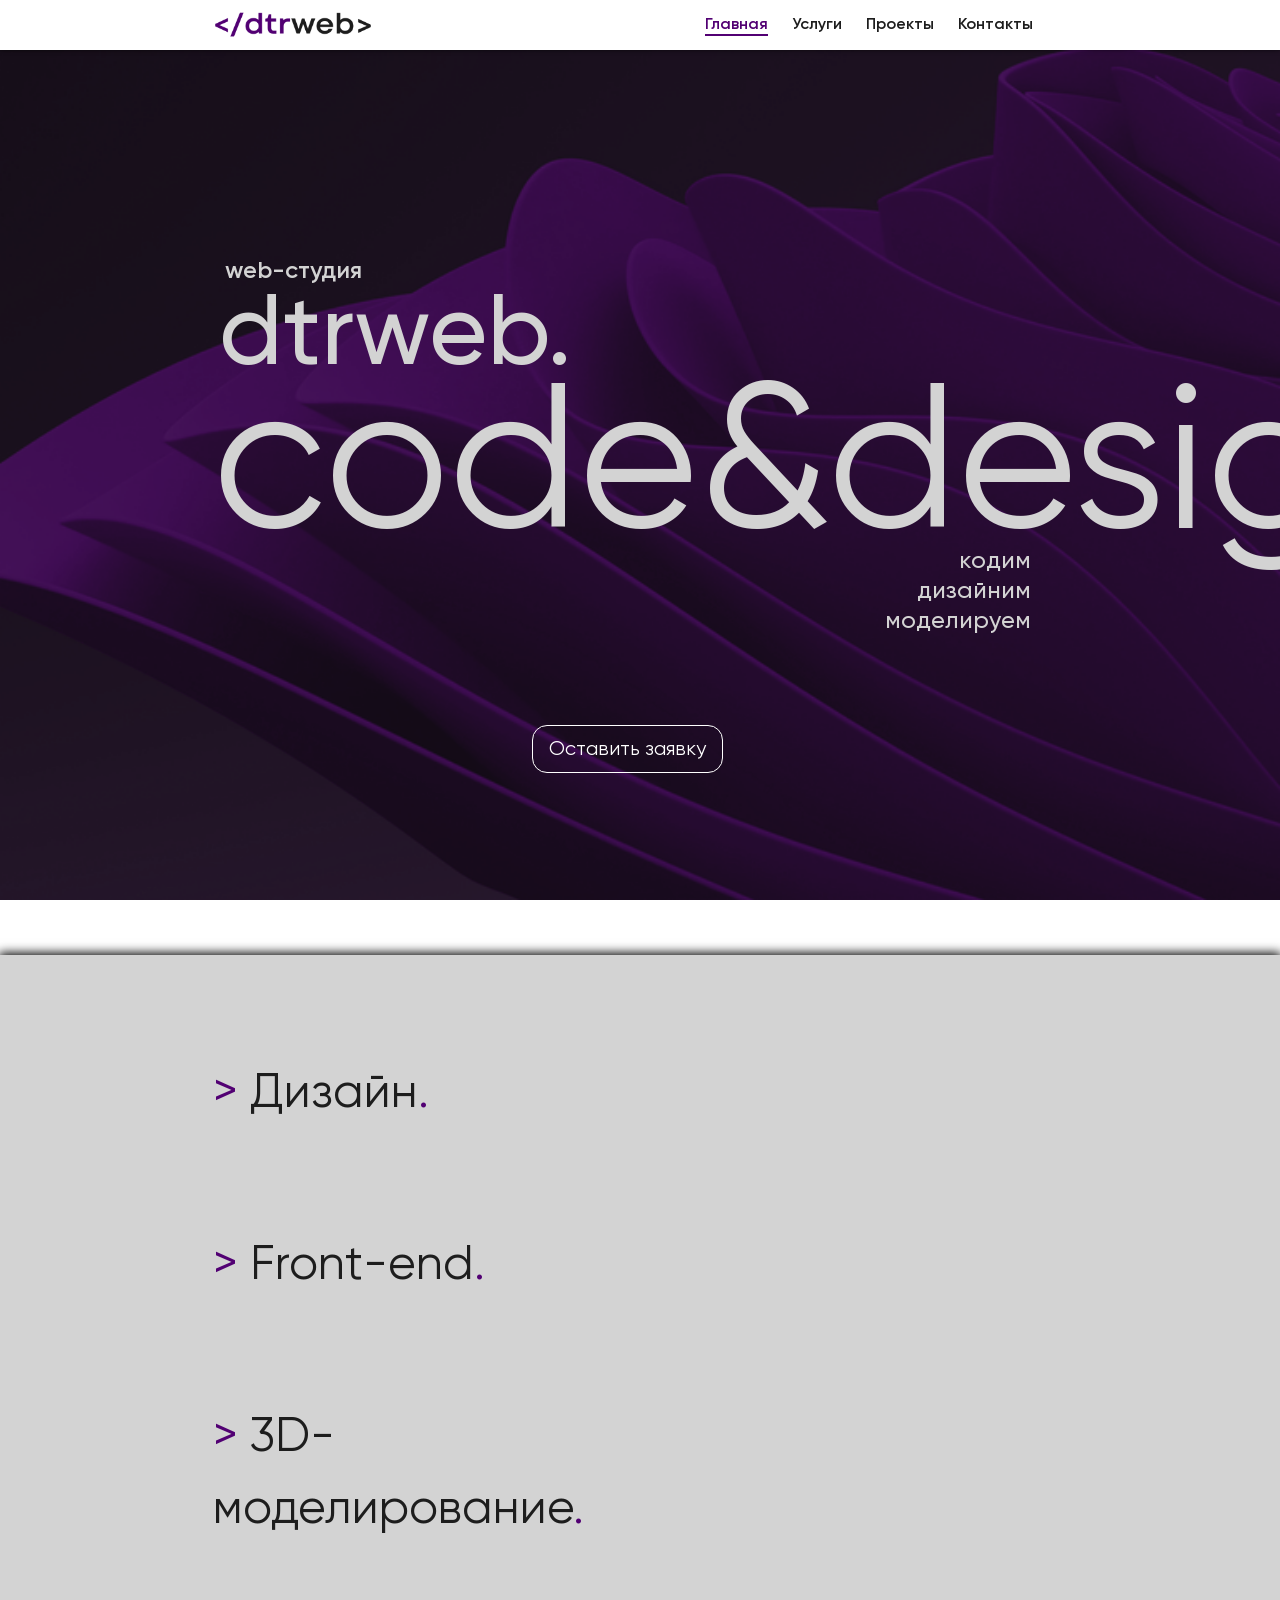
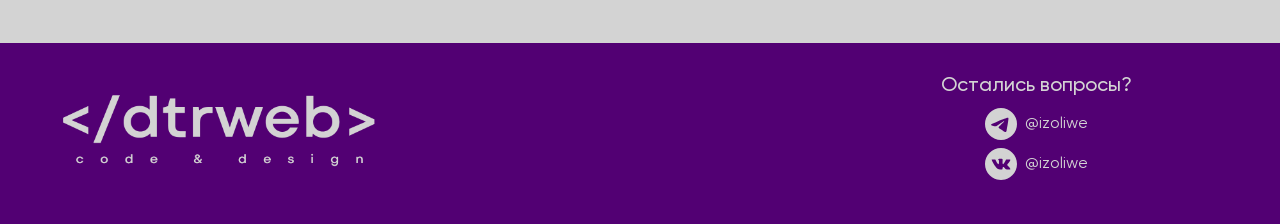
<file: index.html>
<!DOCTYPE html>
<html lang="ru">
<head>
	<meta charset="UTF-8">
	<meta name="viewport" content="width=device-width, initial-scale=1.0">
	<title>dtrweb</title>
	<link href="https://cdn.jsdelivr.net/npm/bootstrap@5.3.0-alpha1/dist/css/bootstrap.min.css" rel="stylesheet" integrity="sha384-GLhlTQ8iRABdZLl6O3oVMWSktQOp6b7In1Zl3/Jr59b6EGGoI1aFkw7cmDA6j6gD" crossorigin="anonymous">
	<link rel="stylesheet" href="assets/styles/fonts.css">
	<link rel="stylesheet" href="assets/styles/main.css">
	<link rel="stylesheet" href="assets/styles/index.css">
</head>
<body> 
	<header>
		<div class="row">
			<div class="col-2"></div>
			<div class="col-4"><a href="index.html"><img src="assets/img/logo.png" alt="" class="logo"></a></div>
			<div class="col-4">
				<nav>
					<ul>
						<li><a href="index.html" id="home">Главная</a></li>
						<li><a href="services.html" id="services">Услуги</a></li>
						<li><a href="projects.html" id="projects">Проекты</a></li>
						<li><a href="contacts.html" id="contacts">Контакты</a></li>
					</ul>
				</nav>
			</div>
			<div class="col-2"></div>
		</div>
	</header>
	<main>
		<div class="startpage">
			<div class="row">
				<div class="col-2"></div>
				<div class="col-8">
					<h3>web-студия</h3>
					<h2>dtrweb.</h2>
					<div class="maintext">
						<h1>code&design</h1>
						<h4>
						кодим<br>
						дизайним<br>
						моделируем
					</h4>
					</div>
					<div class="button">
						<a href="services.html" class="btn btn-primary btn-lg">Оставить заявку</a>
					</div>
				</div>
				<div class="col-2"></div>
			</div>
		</div>
		</div>
		<div class="services">
			<div class="row">
				<div class="col-2"></div>
				<div class="col-4">
					<article>
						<a href="services.html"><span class="dot">></span> Дизайн<span class="dot">.</span></a>
					</article>
					<article>
						<a href="services.html"><span class="dot">></span> Front-end<span class="dot">.</span></a>
					</article>
					<article><a href="services.html"><span class="dot">></span> 3D-моделирование<span class="dot">.</span></a></article>
				</div>
				<div class="col-4">
				</div>
				<div class="col-2"></div>
			</div>
		</div>
	</main>
	<footer>
		<div class="row">
			<div class="col">
				<a href="index.html"><img src="assets/img/logo_white.png" alt="" class="logo"></a>
			</div>
			<div class="col"></div>
			<div class="col footer_social">
				<h5>Остались вопросы?</h5>
				<ul type="none">
					<li><a href="https://t.me/izoliwe">
						<svg xmlns="http://www.w3.org/2000/svg" width="32" fill="#d3d3d3" class="bi bi-telegram" viewBox="0 0 16 16"><path d="M16 8A8 8 0 1 1 0 8a8 8 0 0 1 16 0zM8.287 5.906c-.778.324-2.334.994-4.666 2.01-.378.15-.577.298-.595.442-.03.243.275.339.69.47l.175.055c.408.133.958.288 1.243.294.26.006.549-.1.868-.32 2.179-1.471 3.304-2.214 3.374-2.23.05-.012.12-.026.166.016.047.041.042.12.037.141-.03.129-1.227 1.241-1.846 1.817-.193.18-.33.307-.358.336a8.154 8.154 0 0 1-.188.186c-.38.366-.664.64.015 1.088.327.216.589.393.85.571.284.194.568.387.936.629.093.06.183.125.27.187.331.236.63.448.997.414.214-.02.435-.22.547-.82.265-1.417.786-4.486.906-5.751a1.426 1.426 0 0 0-.013-.315.337.337 0 0 0-.114-.217.526.526 0 0 0-.31-.093c-.3.005-.763.166-2.984 1.09z"/></svg>
						</svg><span>@izoliwe</span></a></li>
					<li><a href="https://vk.com/izoliwe">
						<svg xmlns="http://www.w3.org/2000/svg" width="32" height="32" fill="#d3d3d3" viewBox="0 0 24 24"><path d="M12 0c-6.627 0-12 5.373-12 12s5.373 12 12 12 12-5.373 12-12-5.373-12-12-12zm6.344 16.163h-1.867c-1.055 0-1.232-.601-2.102-1.469-.785-.785-1.22-.183-1.202.935.006.297-.141.534-.495.534-1.105 0-2.694.156-4.304-1.58-1.647-1.779-3.374-5.348-3.374-5.699 0-.208.172-.301.459-.301h1.898c.503 0 .545.249.686.568.584 1.331 1.981 4.002 2.354 2.511.214-.856.301-2.839-.615-3.01-.52-.096.396-.652 1.722-.652.33 0 .688.035 1.054.12.673.156.676.458.666.898-.034 1.666-.235 2.786.204 3.069.419.271 1.521-1.502 2.104-2.871.159-.378.191-.632.643-.632h2.322c1.216 0-.159 1.748-1.21 3.112-.847 1.099-.802 1.12.183 2.034.701.651 1.53 1.54 1.53 2.043 0 .238-.186.39-.656.39z"/></svg>
						<span>@izoliwe</span></a></li>
				</ul>
			</div>
		</div>
	</footer>
<!-- bootstrap cdn -->
	<script src="https://cdn.jsdelivr.net/npm/bootstrap@5.3.0-alpha1/dist/js/bootstrap.bundle.min.js" integrity="sha384-w76AqPfDkMBDXo30jS1Sgez6pr3x5MlQ1ZAGC+nuZB+EYdgRZgiwxhTBTkF7CXvN" crossorigin="anonymous"></script>
	<!-- livereload -->
	<script>document.write('<script src="http://' + (location.host || 'localhost').split(':')[0] + ':35729/livereload.js?snipver=1"></' + 'script>')</script>
</body>
</html>
</file>
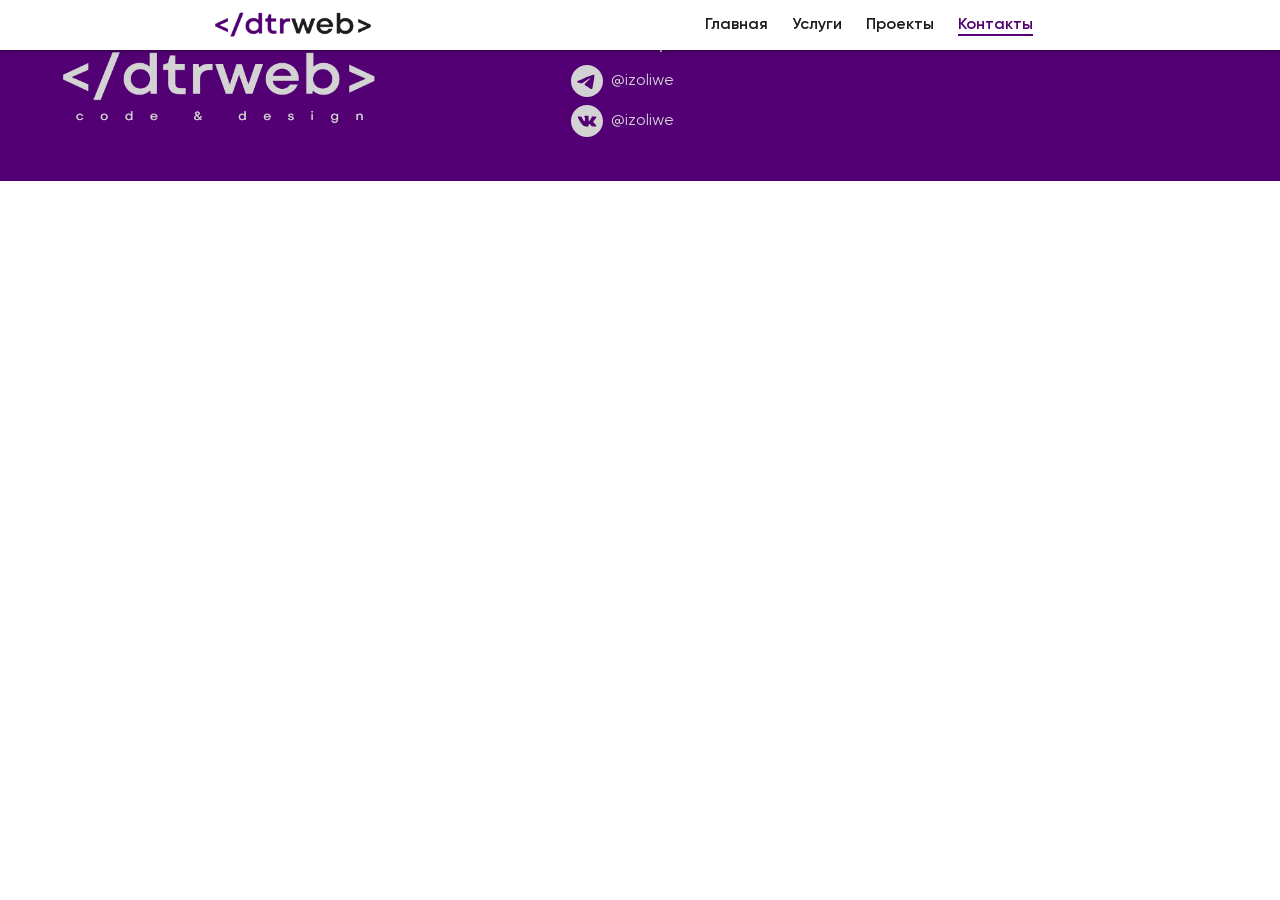
<file: contacts.html>
<!DOCTYPE html>
<html>
<head>
	<meta charset="UTF-8">
	<meta name="viewport" content="width=device-width, initial-scale=1.0">
	<title>dtrweb</title>
	<link href="https://cdn.jsdelivr.net/npm/bootstrap@5.3.0-alpha1/dist/css/bootstrap.min.css" rel="stylesheet" integrity="sha384-GLhlTQ8iRABdZLl6O3oVMWSktQOp6b7In1Zl3/Jr59b6EGGoI1aFkw7cmDA6j6gD" crossorigin="anonymous">
	<link rel="stylesheet" href="assets/styles/fonts.css">
	<link rel="stylesheet" href="assets/styles/main.css">
	<link rel="stylesheet" href="assets/styles/contacts.css">
</head>
<body> 
	<header>
		<div class="row">
			<div class="col-2"></div>
			<div class="col-4"><a href="index.html"><img src="assets/img/logo.png" alt="" class="logo"></a></div>
			<div class="col-4">
				<nav class="header_buttons">
					<ul>
						<li><a href="index.html" id="home">Главная</a></li>
						<li><a href="services.html" id="services">Услуги</a></li>
						<li><a href="projects.html" id="projects">Проекты</a></li>
						<li><a href="contacts.html" id="contacts">Контакты</a></li>
					</ul>
				</nav>
			</div>
			<div class="col-2"></div>
		</div>
	</header>
	<main>
		
	</main>
	<footer>
		<div class="row">
			<div class="col">
				<a href="index.html"><img src="assets/img/logo_white.png" alt="" class="logo"></a>
			</div>
			<div class="col footer_social">
				<h5>Остались вопросы?</h5>
				<ul type="none">
					<li><a href="https://t.me/izoliwe">
						<svg xmlns="http://www.w3.org/2000/svg" width="32" fill="#d3d3d3" class="bi bi-telegram" viewBox="0 0 16 16"><path d="M16 8A8 8 0 1 1 0 8a8 8 0 0 1 16 0zM8.287 5.906c-.778.324-2.334.994-4.666 2.01-.378.15-.577.298-.595.442-.03.243.275.339.69.47l.175.055c.408.133.958.288 1.243.294.26.006.549-.1.868-.32 2.179-1.471 3.304-2.214 3.374-2.23.05-.012.12-.026.166.016.047.041.042.12.037.141-.03.129-1.227 1.241-1.846 1.817-.193.18-.33.307-.358.336a8.154 8.154 0 0 1-.188.186c-.38.366-.664.64.015 1.088.327.216.589.393.85.571.284.194.568.387.936.629.093.06.183.125.27.187.331.236.63.448.997.414.214-.02.435-.22.547-.82.265-1.417.786-4.486.906-5.751a1.426 1.426 0 0 0-.013-.315.337.337 0 0 0-.114-.217.526.526 0 0 0-.31-.093c-.3.005-.763.166-2.984 1.09z"/></svg>
						</svg><span>@izoliwe</span></a></li>
					<li><a href="https://vk.com/izoliwe">
						<svg xmlns="http://www.w3.org/2000/svg" width="32" height="32" fill="#d3d3d3" viewBox="0 0 24 24"><path d="M12 0c-6.627 0-12 5.373-12 12s5.373 12 12 12 12-5.373 12-12-5.373-12-12-12zm6.344 16.163h-1.867c-1.055 0-1.232-.601-2.102-1.469-.785-.785-1.22-.183-1.202.935.006.297-.141.534-.495.534-1.105 0-2.694.156-4.304-1.58-1.647-1.779-3.374-5.348-3.374-5.699 0-.208.172-.301.459-.301h1.898c.503 0 .545.249.686.568.584 1.331 1.981 4.002 2.354 2.511.214-.856.301-2.839-.615-3.01-.52-.096.396-.652 1.722-.652.33 0 .688.035 1.054.12.673.156.676.458.666.898-.034 1.666-.235 2.786.204 3.069.419.271 1.521-1.502 2.104-2.871.159-.378.191-.632.643-.632h2.322c1.216 0-.159 1.748-1.21 3.112-.847 1.099-.802 1.12.183 2.034.701.651 1.53 1.54 1.53 2.043 0 .238-.186.39-.656.39z"/></svg>
						<span>@izoliwe</span></a></li>
				</ul>
			</div>
			<div class="col">
				
			</div>
		</div>
	</footer>
<!-- bootstrap cdn -->
	<script src="https://cdn.jsdelivr.net/npm/bootstrap@5.3.0-alpha1/dist/js/bootstrap.bundle.min.js" integrity="sha384-w76AqPfDkMBDXo30jS1Sgez6pr3x5MlQ1ZAGC+nuZB+EYdgRZgiwxhTBTkF7CXvN" crossorigin="anonymous"></script>
	<!-- livereload -->
	<script>document.write('<script src="http://' + (location.host || 'localhost').split(':')[0] + ':35729/livereload.js?snipver=1"></' + 'script>')</script>
</body>
</html>
</file>
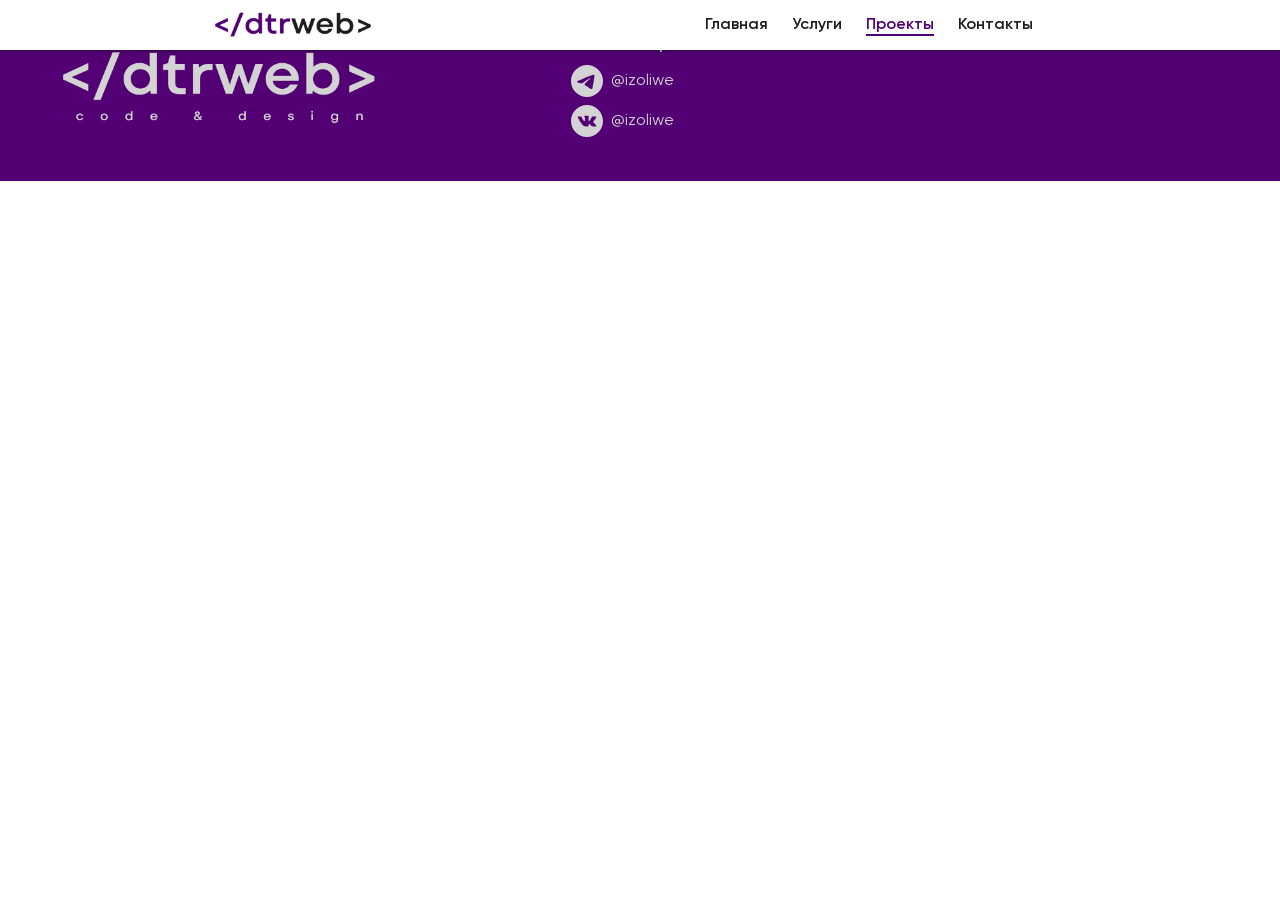
<file: projects.html>
<!DOCTYPE html>
<html>
<head>
	<meta charset="UTF-8">
	<meta name="viewport" content="width=device-width, initial-scale=1.0">
	<title>dtrweb</title>
	<link href="https://cdn.jsdelivr.net/npm/bootstrap@5.3.0-alpha1/dist/css/bootstrap.min.css" rel="stylesheet" integrity="sha384-GLhlTQ8iRABdZLl6O3oVMWSktQOp6b7In1Zl3/Jr59b6EGGoI1aFkw7cmDA6j6gD" crossorigin="anonymous">
	<link rel="stylesheet" href="assets/styles/fonts.css">
	<link rel="stylesheet" href="assets/styles/main.css">
	<link rel="stylesheet" href="assets/styles/projects.css">
</head>
<body> 
	<header>
		<div class="row">
			<div class="col-2"></div>
			<div class="col-4"><a href="index.html"><img src="assets/img/logo.png" alt="" class="logo"></a></div>
			<div class="col-4">
				<nav class="header_buttons">
					<ul>
						<li><a href="index.html" id="home">Главная</a></li>
						<li><a href="services.html" id="services">Услуги</a></li>
						<li><a href="projects.html" id="projects">Проекты</a></li>
						<li><a href="contacts.html" id="contacts">Контакты</a></li>
					</ul>
				</nav>
			</div>
			<div class="col-2"></div>
		</div>
	</header>
	<main>
		
	</main>
	<footer>
		<div class="row">
			<div class="col">
				<a href="index.html"><img src="assets/img/logo_white.png" alt="" class="logo"></a>
			</div>
			<div class="col footer_social">
				<h5>Остались вопросы?</h5>
				<ul type="none">
					<li><a href="https://t.me/izoliwe">
						<svg xmlns="http://www.w3.org/2000/svg" width="32" fill="#d3d3d3" class="bi bi-telegram" viewBox="0 0 16 16"><path d="M16 8A8 8 0 1 1 0 8a8 8 0 0 1 16 0zM8.287 5.906c-.778.324-2.334.994-4.666 2.01-.378.15-.577.298-.595.442-.03.243.275.339.69.47l.175.055c.408.133.958.288 1.243.294.26.006.549-.1.868-.32 2.179-1.471 3.304-2.214 3.374-2.23.05-.012.12-.026.166.016.047.041.042.12.037.141-.03.129-1.227 1.241-1.846 1.817-.193.18-.33.307-.358.336a8.154 8.154 0 0 1-.188.186c-.38.366-.664.64.015 1.088.327.216.589.393.85.571.284.194.568.387.936.629.093.06.183.125.27.187.331.236.63.448.997.414.214-.02.435-.22.547-.82.265-1.417.786-4.486.906-5.751a1.426 1.426 0 0 0-.013-.315.337.337 0 0 0-.114-.217.526.526 0 0 0-.31-.093c-.3.005-.763.166-2.984 1.09z"/></svg>
						</svg><span>@izoliwe</span></a></li>
					<li><a href="https://vk.com/izoliwe">
						<svg xmlns="http://www.w3.org/2000/svg" width="32" height="32" fill="#d3d3d3" viewBox="0 0 24 24"><path d="M12 0c-6.627 0-12 5.373-12 12s5.373 12 12 12 12-5.373 12-12-5.373-12-12-12zm6.344 16.163h-1.867c-1.055 0-1.232-.601-2.102-1.469-.785-.785-1.22-.183-1.202.935.006.297-.141.534-.495.534-1.105 0-2.694.156-4.304-1.58-1.647-1.779-3.374-5.348-3.374-5.699 0-.208.172-.301.459-.301h1.898c.503 0 .545.249.686.568.584 1.331 1.981 4.002 2.354 2.511.214-.856.301-2.839-.615-3.01-.52-.096.396-.652 1.722-.652.33 0 .688.035 1.054.12.673.156.676.458.666.898-.034 1.666-.235 2.786.204 3.069.419.271 1.521-1.502 2.104-2.871.159-.378.191-.632.643-.632h2.322c1.216 0-.159 1.748-1.21 3.112-.847 1.099-.802 1.12.183 2.034.701.651 1.53 1.54 1.53 2.043 0 .238-.186.39-.656.39z"/></svg>
						<span>@izoliwe</span></a></li>
				</ul>
			</div>
			<div class="col">
				
			</div>
		</div>
	</footer>
<!-- bootstrap cdn -->
	<script src="https://cdn.jsdelivr.net/npm/bootstrap@5.3.0-alpha1/dist/js/bootstrap.bundle.min.js" integrity="sha384-w76AqPfDkMBDXo30jS1Sgez6pr3x5MlQ1ZAGC+nuZB+EYdgRZgiwxhTBTkF7CXvN" crossorigin="anonymous"></script>
	<!-- livereload -->
	<script>document.write('<script src="http://' + (location.host || 'localhost').split(':')[0] + ':35729/livereload.js?snipver=1"></' + 'script>')</script>
</body>
</html>
</file>
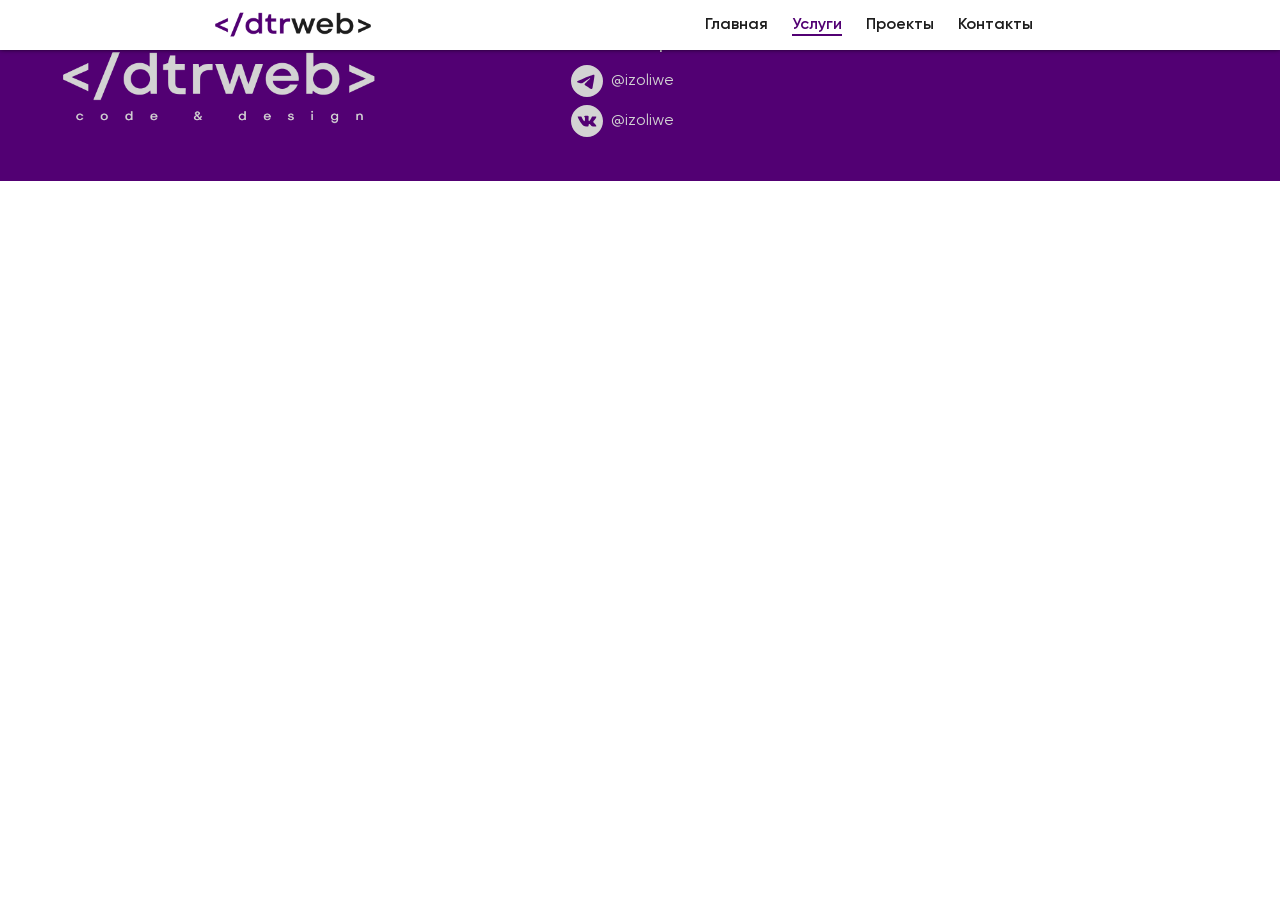
<file: services.html>
<!DOCTYPE html>
<html>
<head>
	<meta charset="UTF-8">
	<meta name="viewport" content="width=device-width, initial-scale=1.0">
	<title>dtrweb</title>
	<link href="https://cdn.jsdelivr.net/npm/bootstrap@5.3.0-alpha1/dist/css/bootstrap.min.css" rel="stylesheet" integrity="sha384-GLhlTQ8iRABdZLl6O3oVMWSktQOp6b7In1Zl3/Jr59b6EGGoI1aFkw7cmDA6j6gD" crossorigin="anonymous">
	<link rel="stylesheet" href="assets/styles/fonts.css">
	<link rel="stylesheet" href="assets/styles/main.css">
	<link rel="stylesheet" href="assets/styles/services.css">
</head>
<body> 
	<header>
		<div class="row">
			<div class="col-2"></div>
			<div class="col-4"><a href="index.html"><img src="assets/img/logo.png" alt="" class="logo"></a></div>
			<div class="col-4">
				<nav class="header_buttons">
					<ul>
						<li><a href="index.html" id="home">Главная</a></li>
						<li><a href="services.html" id="services">Услуги</a></li>
						<li><a href="projects.html" id="projects">Проекты</a></li>
						<li><a href="contacts.html" id="contacts">Контакты</a></li>
					</ul>
				</nav>
			</div>
			<div class="col-2"></div>
		</div>
	</header>
	<main>
		
	</main>
	<footer>
		<div class="row">
			<div class="col">
				<a href="index.html"><img src="assets/img/logo_white.png" alt="" class="logo"></a>
			</div>
			<div class="col footer_social">
				<h5>Остались вопросы?</h5>
				<ul type="none">
					<li><a href="https://t.me/izoliwe">
						<svg xmlns="http://www.w3.org/2000/svg" width="32" fill="#d3d3d3" class="bi bi-telegram" viewBox="0 0 16 16"><path d="M16 8A8 8 0 1 1 0 8a8 8 0 0 1 16 0zM8.287 5.906c-.778.324-2.334.994-4.666 2.01-.378.15-.577.298-.595.442-.03.243.275.339.69.47l.175.055c.408.133.958.288 1.243.294.26.006.549-.1.868-.32 2.179-1.471 3.304-2.214 3.374-2.23.05-.012.12-.026.166.016.047.041.042.12.037.141-.03.129-1.227 1.241-1.846 1.817-.193.18-.33.307-.358.336a8.154 8.154 0 0 1-.188.186c-.38.366-.664.64.015 1.088.327.216.589.393.85.571.284.194.568.387.936.629.093.06.183.125.27.187.331.236.63.448.997.414.214-.02.435-.22.547-.82.265-1.417.786-4.486.906-5.751a1.426 1.426 0 0 0-.013-.315.337.337 0 0 0-.114-.217.526.526 0 0 0-.31-.093c-.3.005-.763.166-2.984 1.09z"/></svg>
						</svg><span>@izoliwe</span></a></li>
					<li><a href="https://vk.com/izoliwe">
						<svg xmlns="http://www.w3.org/2000/svg" width="32" height="32" fill="#d3d3d3" viewBox="0 0 24 24"><path d="M12 0c-6.627 0-12 5.373-12 12s5.373 12 12 12 12-5.373 12-12-5.373-12-12-12zm6.344 16.163h-1.867c-1.055 0-1.232-.601-2.102-1.469-.785-.785-1.22-.183-1.202.935.006.297-.141.534-.495.534-1.105 0-2.694.156-4.304-1.58-1.647-1.779-3.374-5.348-3.374-5.699 0-.208.172-.301.459-.301h1.898c.503 0 .545.249.686.568.584 1.331 1.981 4.002 2.354 2.511.214-.856.301-2.839-.615-3.01-.52-.096.396-.652 1.722-.652.33 0 .688.035 1.054.12.673.156.676.458.666.898-.034 1.666-.235 2.786.204 3.069.419.271 1.521-1.502 2.104-2.871.159-.378.191-.632.643-.632h2.322c1.216 0-.159 1.748-1.21 3.112-.847 1.099-.802 1.12.183 2.034.701.651 1.53 1.54 1.53 2.043 0 .238-.186.39-.656.39z"/></svg>
						<span>@izoliwe</span></a></li>
				</ul>
			</div>
			<div class="col">
				
			</div>
		</div>
	</footer>
<!-- bootstrap cdn -->
	<script src="https://cdn.jsdelivr.net/npm/bootstrap@5.3.0-alpha1/dist/js/bootstrap.bundle.min.js" integrity="sha384-w76AqPfDkMBDXo30jS1Sgez6pr3x5MlQ1ZAGC+nuZB+EYdgRZgiwxhTBTkF7CXvN" crossorigin="anonymous"></script>
	<!-- livereload -->
	<script>document.write('<script src="http://' + (location.host || 'localhost').split(':')[0] + ':35729/livereload.js?snipver=1"></' + 'script>')</script>
</body>
</html>
</file>
<file: assets/styles/fonts.css>
@font-face {
    font-family: 'Gilroy';
    src: url('../fonts/Gilroy-ExtraBold.eot');
    src: local('Gilroy ExtraBold'), local('Gilroy-ExtraBold'),
        url('../fonts/Gilroy-ExtraBold.eot?#iefix') format('embedded-opentype'),
        url('../fonts/Gilroy-ExtraBold.woff') format('woff'),
        url('../fonts/Gilroy-ExtraBold.ttf') format('truetype');
    font-weight: 800;
    font-style: normal;
}

@font-face {
    font-family: 'Gilroy';
    src: url('../fonts/Gilroy-Heavy.eot');
    src: local('Gilroy Heavy'), local('Gilroy-Heavy'),
        url('../fonts/Gilroy-Heavy.eot?#iefix') format('embedded-opentype'),
        url('../fonts/Gilroy-Heavy.woff') format('woff'),
        url('../fonts/Gilroy-Heavy.ttf') format('truetype');
    font-weight: 900;
    font-style: normal;
}

@font-face {
    font-family: 'Gilroy';
    src: url('../fonts/Gilroy-LightItalic.eot');
    src: local('Gilroy Light Italic'), local('Gilroy-LightItalic'),
        url('../fonts/Gilroy-LightItalic.eot?#iefix') format('embedded-opentype'),
        url('../fonts/Gilroy-LightItalic.woff') format('woff'),
        url('../fonts/Gilroy-LightItalic.ttf') format('truetype');
    font-weight: 300;
    font-style: italic;
}

@font-face {
    font-family: 'Gilroy';
    src: url('../fonts/Gilroy-ThinItalic.eot');
    src: local('Gilroy Thin Italic'), local('Gilroy-ThinItalic'),
        url('../fonts/Gilroy-ThinItalic.eot?#iefix') format('embedded-opentype'),
        url('../fonts/Gilroy-ThinItalic.woff') format('woff'),
        url('../fonts/Gilroy-ThinItalic.ttf') format('truetype');
    font-weight: 100;
    font-style: italic;
}

@font-face {
    font-family: 'Gilroy';
    src: url('../fonts/Gilroy-BlackItalic.eot');
    src: local('Gilroy Black Italic'), local('Gilroy-BlackItalic'),
        url('../fonts/Gilroy-BlackItalic.eot?#iefix') format('embedded-opentype'),
        url('../fonts/Gilroy-BlackItalic.woff') format('woff'),
        url('../fonts/Gilroy-BlackItalic.ttf') format('truetype');
    font-weight: 900;
    font-style: italic;
}

@font-face {
    font-family: 'Gilroy';
    src: url('../fonts/Gilroy-BoldItalic.eot');
    src: local('Gilroy Bold Italic'), local('Gilroy-BoldItalic'),
        url('../fonts/Gilroy-BoldItalic.eot?#iefix') format('embedded-opentype'),
        url('../fonts/Gilroy-BoldItalic.woff') format('woff'),
        url('../fonts/Gilroy-BoldItalic.ttf') format('truetype');
    font-weight: bold;
    font-style: italic;
}

@font-face {
    font-family: 'Gilroy';
    src: url('../fonts/Gilroy-SemiBold.eot');
    src: local('Gilroy SemiBold'), local('Gilroy-SemiBold'),
        url('../fonts/Gilroy-SemiBold.eot?#iefix') format('embedded-opentype'),
        url('../fonts/Gilroy-SemiBold.woff') format('woff'),
        url('../fonts/Gilroy-SemiBold.ttf') format('truetype');
    font-weight: 600;
    font-style: normal;
}

@font-face {
    font-family: 'Gilroy';
    src: url('../fonts/Gilroy-UltraLightItalic.eot');
    src: local('Gilroy UltraLight Italic'), local('Gilroy-UltraLightItalic'),
        url('../fonts/Gilroy-UltraLightItalic.eot?#iefix') format('embedded-opentype'),
        url('../fonts/Gilroy-UltraLightItalic.woff') format('woff'),
        url('../fonts/Gilroy-UltraLightItalic.ttf') format('truetype');
    font-weight: 200;
    font-style: italic;
}

@font-face {
    font-family: 'Gilroy';
    src: url('../fonts/Gilroy-SemiBoldItalic.eot');
    src: local('Gilroy SemiBold Italic'), local('Gilroy-SemiBoldItalic'),
        url('../fonts/Gilroy-SemiBoldItalic.eot?#iefix') format('embedded-opentype'),
        url('../fonts/Gilroy-SemiBoldItalic.woff') format('woff'),
        url('../fonts/Gilroy-SemiBoldItalic.ttf') format('truetype');
    font-weight: 600;
    font-style: italic;
}

@font-face {
    font-family: 'Gilroy';
    src: url('../fonts/Gilroy-Light.eot');
    src: local('Gilroy Light'), local('Gilroy-Light'),
        url('../fonts/Gilroy-Light.eot?#iefix') format('embedded-opentype'),
        url('../fonts/Gilroy-Light.woff') format('woff'),
        url('../fonts/Gilroy-Light.ttf') format('truetype');
    font-weight: 300;
    font-style: normal;
}

@font-face {
    font-family: 'Gilroy';
    src: url('../fonts/Gilroy-MediumItalic.eot');
    src: local('Gilroy Medium Italic'), local('Gilroy-MediumItalic'),
        url('../fonts/Gilroy-MediumItalic.eot?#iefix') format('embedded-opentype'),
        url('../fonts/Gilroy-MediumItalic.woff') format('woff'),
        url('../fonts/Gilroy-MediumItalic.ttf') format('truetype');
    font-weight: 500;
    font-style: italic;
}

@font-face {
    font-family: 'Gilroy';
    src: url('../fonts/Gilroy-ExtraBoldItalic.eot');
    src: local('Gilroy ExtraBold Italic'), local('Gilroy-ExtraBoldItalic'),
        url('../fonts/Gilroy-ExtraBoldItalic.eot?#iefix') format('embedded-opentype'),
        url('../fonts/Gilroy-ExtraBoldItalic.woff') format('woff'),
        url('../fonts/Gilroy-ExtraBoldItalic.ttf') format('truetype');
    font-weight: 800;
    font-style: italic;
}

@font-face {
    font-family: 'Gilroy';
    src: url('../fonts/Gilroy-Regular.eot');
    src: local('Gilroy Regular'), local('Gilroy-Regular'),
        url('../fonts/Gilroy-Regular.eot?#iefix') format('embedded-opentype'),
        url('../fonts/Gilroy-Regular.woff') format('woff'),
        url('../fonts/Gilroy-Regular.ttf') format('truetype');
    font-weight: normal;
    font-style: normal;
}

@font-face {
    font-family: 'Gilroy';
    src: url('../fonts/Gilroy-HeavyItalic.eot');
    src: local('Gilroy Heavy Italic'), local('Gilroy-HeavyItalic'),
        url('../fonts/Gilroy-HeavyItalic.eot?#iefix') format('embedded-opentype'),
        url('../fonts/Gilroy-HeavyItalic.woff') format('woff'),
        url('../fonts/Gilroy-HeavyItalic.ttf') format('truetype');
    font-weight: 900;
    font-style: italic;
}

@font-face {
    font-family: 'Gilroy';
    src: url('../fonts/Gilroy-Medium.eot');
    src: local('Gilroy Medium'), local('Gilroy-Medium'),
        url('../fonts/Gilroy-Medium.eot?#iefix') format('embedded-opentype'),
        url('../fonts/Gilroy-Medium.woff') format('woff'),
        url('../fonts/Gilroy-Medium.ttf') format('truetype');
    font-weight: 500;
    font-style: normal;
}

@font-face {
    font-family: 'Gilroy';
    src: url('../fonts/Gilroy-RegularItalic.eot');
    src: local('Gilroy Regular Italic'), local('Gilroy-RegularItalic'),
        url('../fonts/Gilroy-RegularItalic.eot?#iefix') format('embedded-opentype'),
        url('../fonts/Gilroy-RegularItalic.woff') format('woff'),
        url('../fonts/Gilroy-RegularItalic.ttf') format('truetype');
    font-weight: normal;
    font-style: italic;
}

@font-face {
    font-family: 'Gilroy';
    src: url('../fonts/Gilroy-UltraLight.eot');
    src: local('Gilroy UltraLight'), local('Gilroy-UltraLight'),
        url('../fonts/Gilroy-UltraLight.eot?#iefix') format('embedded-opentype'),
        url('../fonts/Gilroy-UltraLight.woff') format('woff'),
        url('../fonts/Gilroy-UltraLight.ttf') format('truetype');
    font-weight: 200;
    font-style: normal;
}

@font-face {
    font-family: 'Gilroy';
    src: url('../fonts/Gilroy-Bold.eot');
    src: local('Gilroy Bold'), local('Gilroy-Bold'),
        url('../fonts/Gilroy-Bold.eot?#iefix') format('embedded-opentype'),
        url('../fonts/Gilroy-Bold.woff') format('woff'),
        url('../fonts/Gilroy-Bold.ttf') format('truetype');
    font-weight: bold;
    font-style: normal;
}

@font-face {
    font-family: 'Gilroy';
    src: url('../fonts/Gilroy-Thin.eot');
    src: local('Gilroy Thin'), local('Gilroy-Thin'),
        url('../fonts/Gilroy-Thin.eot?#iefix') format('embedded-opentype'),
        url('../fonts/Gilroy-Thin.woff') format('woff'),
        url('../fonts/Gilroy-Thin.ttf') format('truetype');
    font-weight: 100;
    font-style: normal;
}

@font-face {
    font-family: 'Gilroy';
    src: url('../fonts/Gilroy-Black.eot');
    src: local('Gilroy Black'), local('Gilroy-Black'),
        url('../fonts/Gilroy-Black.eot?#iefix') format('embedded-opentype'),
        url('../fonts/Gilroy-Black.woff') format('woff'),
        url('../fonts/Gilroy-Black.ttf') format('truetype');
    font-weight: 900;
    font-style: normal;
}
</file>
<file: assets/styles/main.css>
/* main */
body {
	font-family: 'Gilroy', sans-serif;
	color: #1d1d1d;
	max-width: 1920px;
}

header {
	position: fixed;
	top: 0;
	margin: 0;
	width: 100%;
	height: 50px;
	background-color: #fff;
	box-shadow: 0px -1px 5px 0px black;
	font-weight: normal;
	z-index: 999;
	padding: 0, 300px;
	}

	header .logo {
		margin-top: 10px;
	}

.row {
	max-width: 100%;
}

.logo {
	width: 160px;
}

nav {
	padding-top: 12px;
	text-align: right;
}

	

	nav li {
		display: inline;
		padding: 10px;
		font-weight: 600;
	}

a {
	text-decoration: none;
	color: #1d1d1d;
}

footer {
	width: 100%;
	background-color: #520073;
	padding: 24px;
	color: #d3d3d3;
	text-align: center;
}

	footer .logo {
		margin-top: 20px;
		width: 320px;
	}

.footer_social{
	color: #d3d3d3;
	padding-top: 5px;
	padding-left: 0;
	}

	.footer_social ul {
		padding-left: 0;
	}

	.footer_social li {
		padding: 4px;
	}

	.footer_social span {
		padding-left: 4px;
		color: #d3d3d3;
	}

.dot {
	color: #520073;
	font-weight: 400;
}
</file>
<file: assets/styles/index.css>
body {
	margin: 0;
	padding: 0;
}

#home {
	border-bottom: 2px solid #520073;
	padding-bottom: 1px;
	color: #520073;
}

.startpage {
	background-image: url('../img/coverbg.png');
	background-size: cover;
	background-repeat: no-repeat;
	background-position: top;
	background-attachment: fixed;
	margin-top: 50px;
	height: 905px;
	color: #d3d3d3;
	padding-top: 200px;
	}

	.startpage h1 {
		font-size: 205px;
		font-weight: 400;
		line-height: 175px;
		margin-bottom: 0;
	}

	.startpage h2 {
		font-size: 100px;
		font-weight: 500;
		padding-left: 6px;
		line-height: 64px;
	}

	.startpage h3 {
		font-size: 24px;
		font-weight: 600;
		padding-left: 12px;
		line-height: 40px;
	}

	.startpage h4 {
		box-sizing: border-box;
		font-size: 24px;
		text-align: right;
		margin-right: 12px;
		line-height: 30px;
	}

.button {
	text-align: center;
	}

	.startpage a.btn {
		border-radius: 15px;
		border-color: rgba(255, 255, 255, 1.0);
		color: #fff;
		background-color: rgba(255, 255, 255, 0.0);
		margin-top: 82px;
	}

	.startpage a.btn:hover {
		background-color: #520073;
		border-color: rgba(0, 0, 0, 0);
	}

	.startpage a.btn:active {
		background-color: #44065FFF;
		border: 0;
	}

.services {
	background-color: #d3d3d3;
	box-shadow: 0px -1px 10px 1px black;
	color: #000;
	}

	.services article {
		margin-bottom: 100px;
		margin-top: 100px;
	}

	.services article a {
		font-size: 48px;
	}

.dot {
	color: #520073;
	font-weight: 400;
}
</file>
<file: assets/styles/contacts.css>
#contacts {
	border-bottom: 2px solid #520073;
	padding-bottom: 1px;
	color: #520073;
}
</file>
<file: assets/styles/projects.css>
#projects {
	border-bottom: 2px solid #520073;
	padding-bottom: 1px;
	color: #520073;
}
</file>
<file: assets/styles/services.css>
#services {
	border-bottom: 2px solid #520073;
	padding-bottom: 1px;
	color: #520073;
}
</file>
